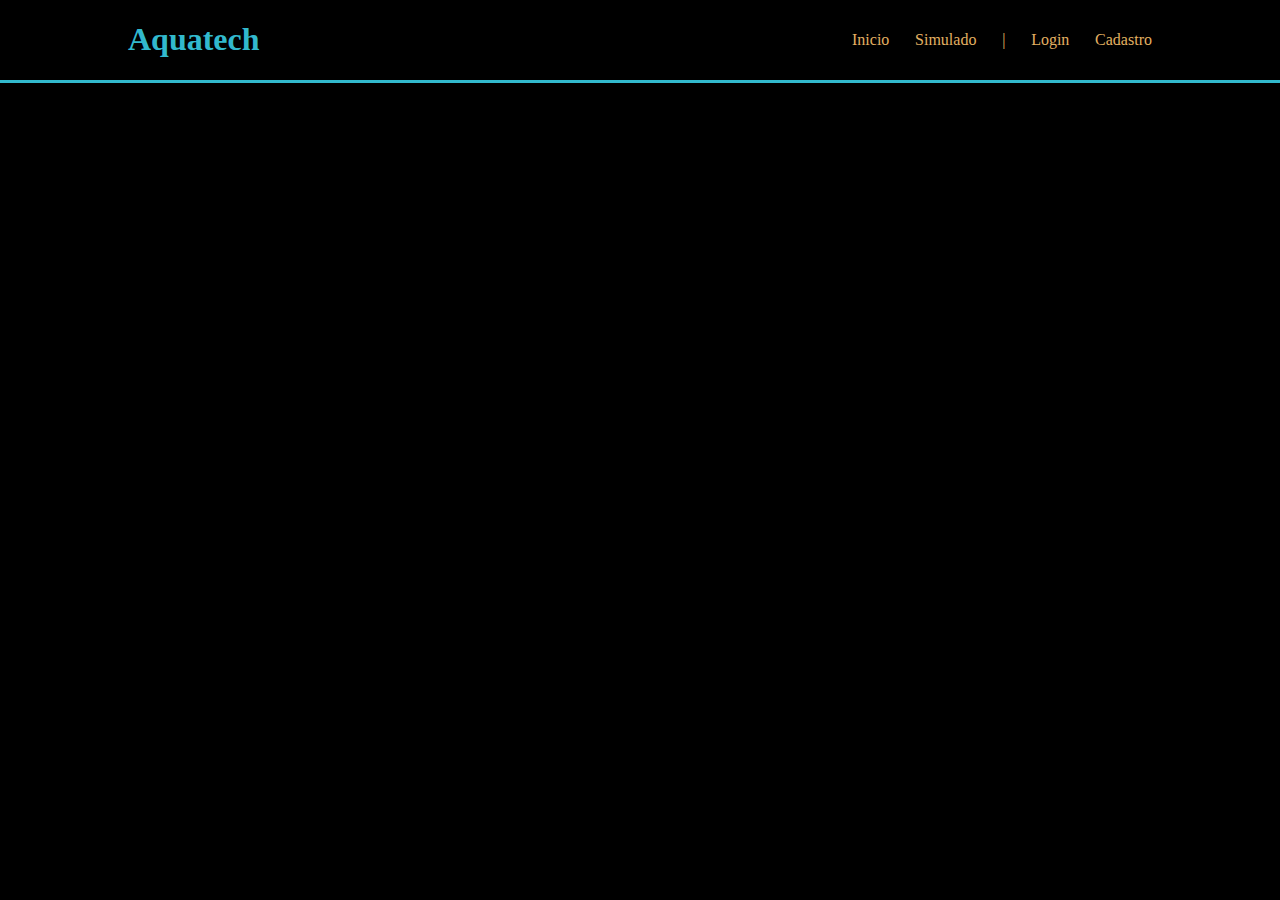
<file: aquatech/index.html>
<!DOCTYPE html>
<html lang="en">

<head>
    <meta charset="UTF-8">
    <meta name="viewport" content="width=device-width, initial-scale=1.0">
    <title>Aquatech</title>
    <link rel="stylesheet" href="style.css">
</head>

<body>

    <div class="header">
        <div class="conteiner">

            <h1 class="titulo"> Aquatech </h1>

            <ul class="navbar">

                <li>Inicio</li>
                <li>Simulado</li>
                <li>|</li>
                <li>Login</li>
                <li>Cadastro</li>

            </ul>

        </div>
    </div>

</body>

</html>
</file>
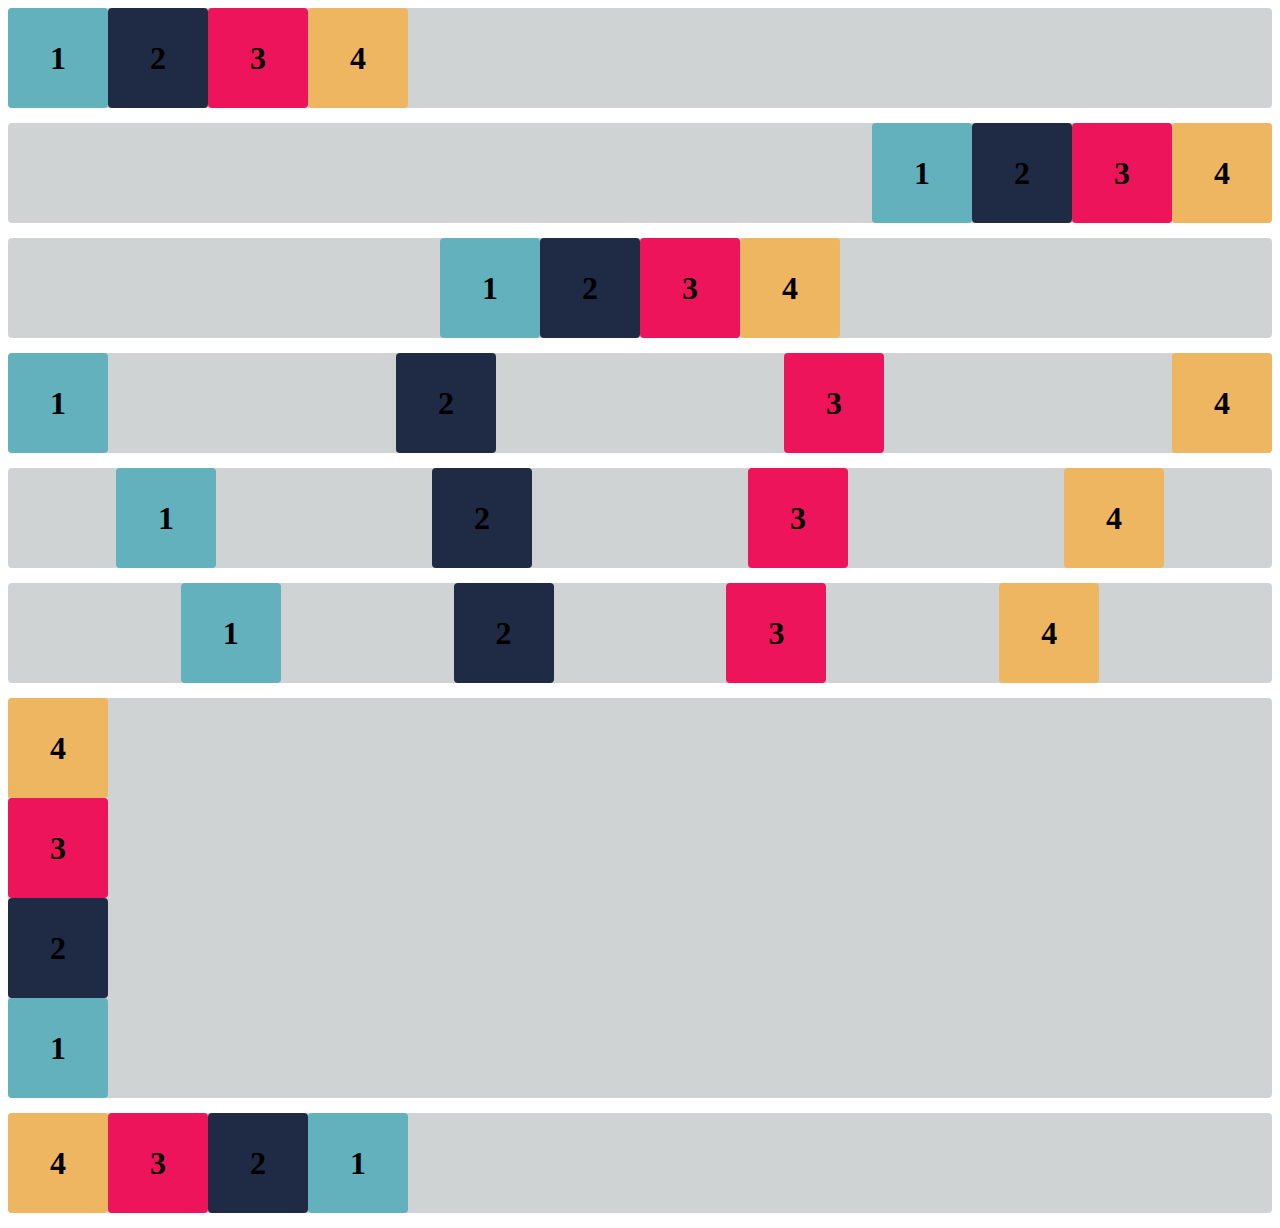
<file: exercicios-flexbox/index.html>
<!DOCTYPE html>
<html lang="en">

<head>
    <meta charset="UTF-8">
    <meta http-equiv="X-UA-Compatible" content="IE=edge">
    <meta name="viewport" content="width=device-width, initial-scale=1.0">
    <title>Flex-box</title>
    <link rel="stylesheet" href="estilo.css">
</head>

<body>

    <div class="base container1">
        <div class="flex-item box1"><h1>1</h1></div>
        <div class="flex-item box2"><h1>2</h1></div>
        <div class="flex-item box3"><h1>3</h1></div>
        <div class="flex-item box4"><h1>4</h1></div>
    </div>
    <div class="base container2">
        <div class="flex-item box1"><h1>1</h1></div>
        <div class="flex-item box2"><h1>2</h1></div>
        <div class="flex-item box3"><h1>3</h1></div>
        <div class="flex-item box4"><h1>4</h1></div>
    </div>
    <div class="base container3">
        <div class="flex-item box1"><h1>1</h1></div>
        <div class="flex-item box2"><h1>2</h1></div>
        <div class="flex-item box3"><h1>3</h1></div>
        <div class="flex-item box4"><h1>4</h1></div>
    </div>
    <div class="base container4">
        <div class="flex-item box1"><h1>1</h1></div>
        <div class="flex-item box2"><h1>2</h1></div>
        <div class="flex-item box3"><h1>3</h1></div>
        <div class="flex-item box4"><h1>4</h1></div>
    </div>
    <div class="base container5">
        <div class="flex-item box1"><h1>1</h1></div>
        <div class="flex-item box2"><h1>2</h1></div>
        <div class="flex-item box3"><h1>3</h1></div>
        <div class="flex-item box4"><h1>4</h1></div>
    </div>
    <div class="base container6">
        <div class="flex-item box1"><h1>1</h1></div>
        <div class="flex-item box2"><h1>2</h1></div>
        <div class="flex-item box3"><h1>3</h1></div>
        <div class="flex-item box4"><h1>4</h1></div>
    </div>

    <div class="base container-exercicioB">
        <div class="flex-item box1"><h1>1</h1></div>
        <div class="flex-item box2"><h1>2</h1></div>
        <div class="flex-item box3"><h1>3</h1></div>
        <div class="flex-item box4"><h1>4</h1></div>
    </div>

    <div class="base container-desafio">
        <div class="flex-item box1"><h1>1</h1></div>
        <div class="flex-item box2"><h1>2</h1></div>
        <div class="flex-item box3"><h1>3</h1></div>
        <div class="flex-item box4"><h1>4</h1></div>
    </div>

</body>

</html>
</file>
<file: aquatech/style.css>
body{
    margin: 0;
    padding: 0;
    font-family: Verdana;
    background-color: black;
}

.header{
    border-bottom: 3px solid #32b9cd;
}

.conteiner{
    display: flex;
    width: 80%;
    margin:  auto;    
}

.header .conteiner{
    justify-content: space-between;
}

.titulo{
    color: #32b9cd;
}

.navbar{
    display: flex;
    flex-direction: row;
    list-style: none;
    width: 300px;
    justify-content: space-between;
    color: #e3b062;
    align-items: center;
}
</file>
<file: exercicios-flexbox/estilo.css>
.flex-item {
    width: 100px;
    height: 100px;
    border-radius: 4px;
    display: flex;
    align-items: center;
}

.base {
    margin-bottom: 15px;
    background-color: #d0d3d4;
    border-radius: 4px;
}

.box1 {
    background-color: #63b1bc;
}

.box2 {
    background-color: #1f2a44;
}

.box3 {
    background-color: #ed145b;
}

.box4 {
    background-color: #efb661;
}

h1 {
    width: fit-content;
    margin: auto;
}


/* 
A1) Alinhados junto a borda de início;

A2) Alinhados junto a borda final;

A3) Centralizados na linha;

A4) Distribuir os itens de forma igual ao longo da linha, o primeiro item junto a borda inicial da linha, o último junto a borda final da linha;

A5) Distribuir os itens na linha com o mesmo espaçamento ao redor dele.

A6) Distribuir os itens de forma que o espaçamento entre quaisquer dos itens da linha seja igual.
*/


/* Insira o código abaixo */

.container1 {
    display: flex;
    flex-direction: row;
    
}

.container2 {
    display: flex;
    flex-direction: row;
    justify-content: flex-end;
    
}

.container3 {
    display: flex;
    flex-direction: row;
    justify-content: center;
   
}

.container4 {
    display: flex;
    flex-direction: row;
    justify-content:space-between;
    
}
.container5 {
    display: flex;
    flex-direction: row;
    justify-content:space-around;
    
}
.container6 {
    display: flex;
    flex-direction: row;
    justify-content: space-evenly;
    
}

/*
Exercício B) Estilize a div com classe "container-exercicioB" para que fique como abaixo:*/
.container-exercicioB{
    background-color: #d0d3d4;
    display: flex;
    flex-direction: column-reverse;
    justify-content:flex-start;
}


/* Levando como exemplo os exercícios A e B, desenvolva a página de forma que seus 
elementos fiquem dispostos alinhados horizontalmente da direita para a esquerda, tendo 
seu último elemento “grudado” no lado esquerdo da tela.
*/

.container-desafio {
    background-color: #d0d3d4;
    display: flex;
    flex-direction: row-reverse;
    justify-content:flex-end;
}
</file>
